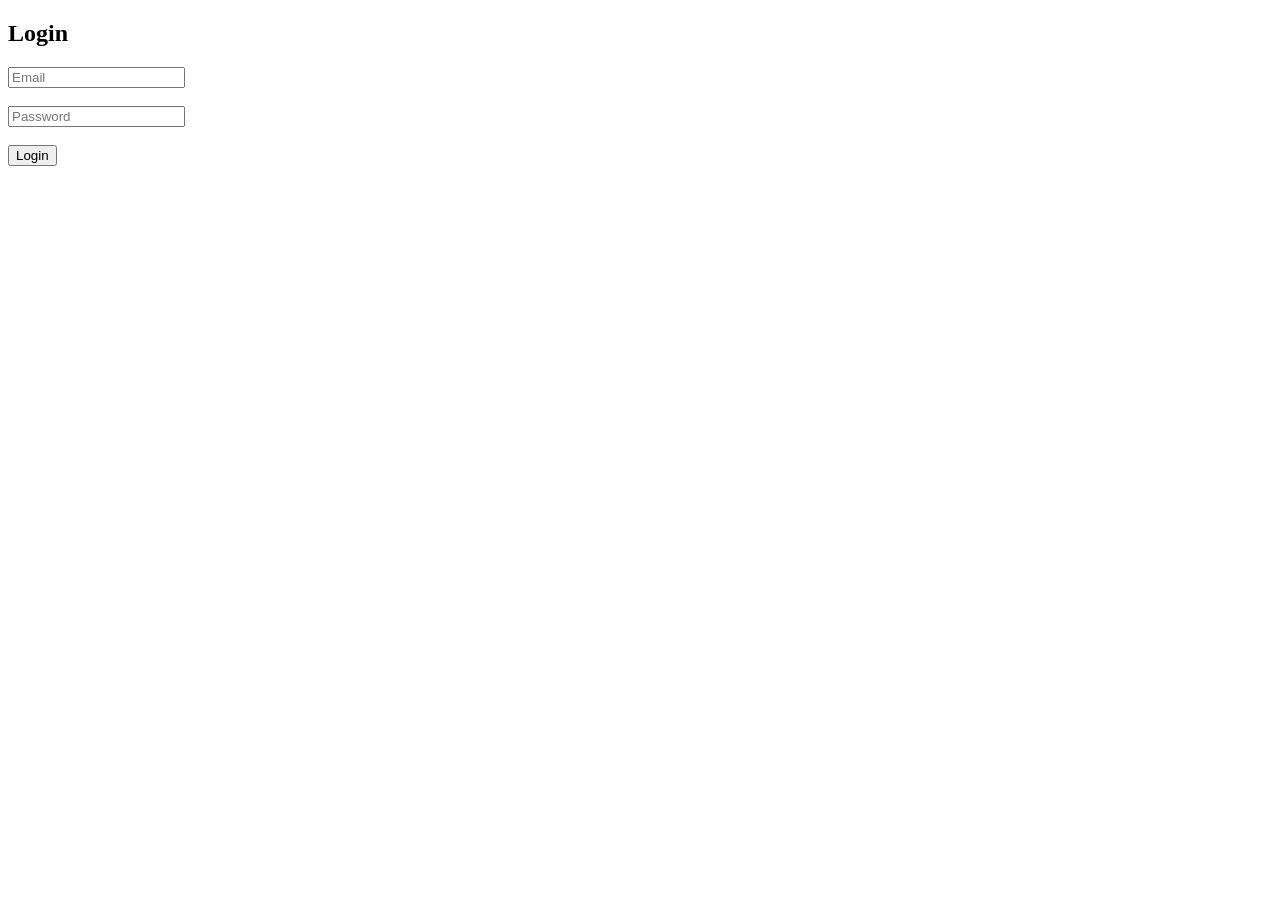
<file: frontend/index.html>
<!DOCTYPE html>
<html>
<head>
  <title>Login - CafeBook</title>
</head>
<body>
  <h2>Login</h2>
  <input type="text" id="email" placeholder="Email"><br><br>
  <input type="password" id="password" placeholder="Password"><br><br>
  <button onclick="loginUser()">Login</button>
  <div id="loginOutput"></div>
  <script src="script.js"></script>
</body>
</html>
</file>
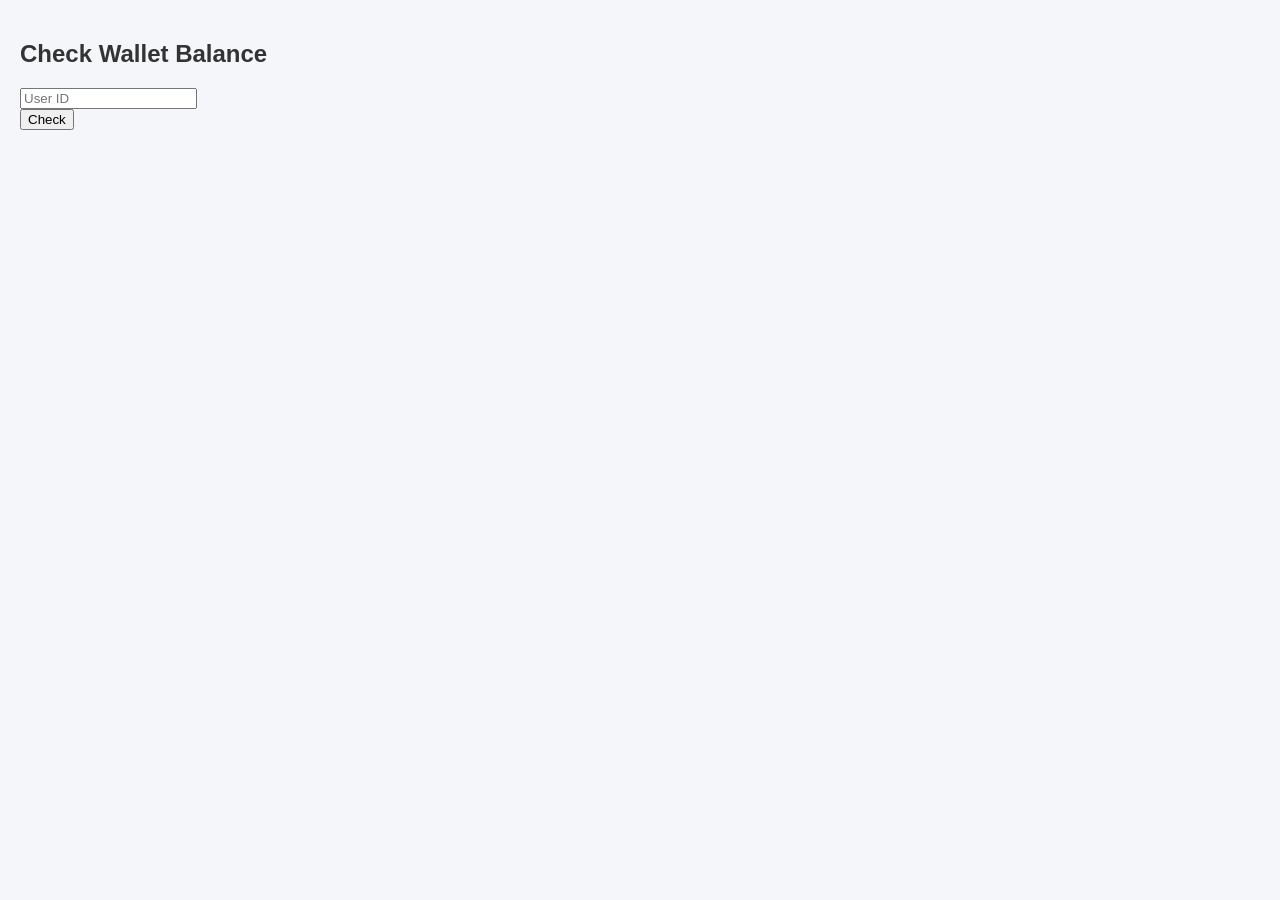
<file: frontend/balance.html>
<!DOCTYPE html>
<html>
<head>
  <title>Check Balance</title>
  <link rel="stylesheet" href="style.css">
  <script src="script.js"></script>
</head>
<body>
  <h2>Check Wallet Balance</h2>
  <input id="balanceId" placeholder="User ID"><br>
  <button onclick="checkBalance()">Check</button>
  <p id="balanceOutput"></p>
</body>
</html>
</file>
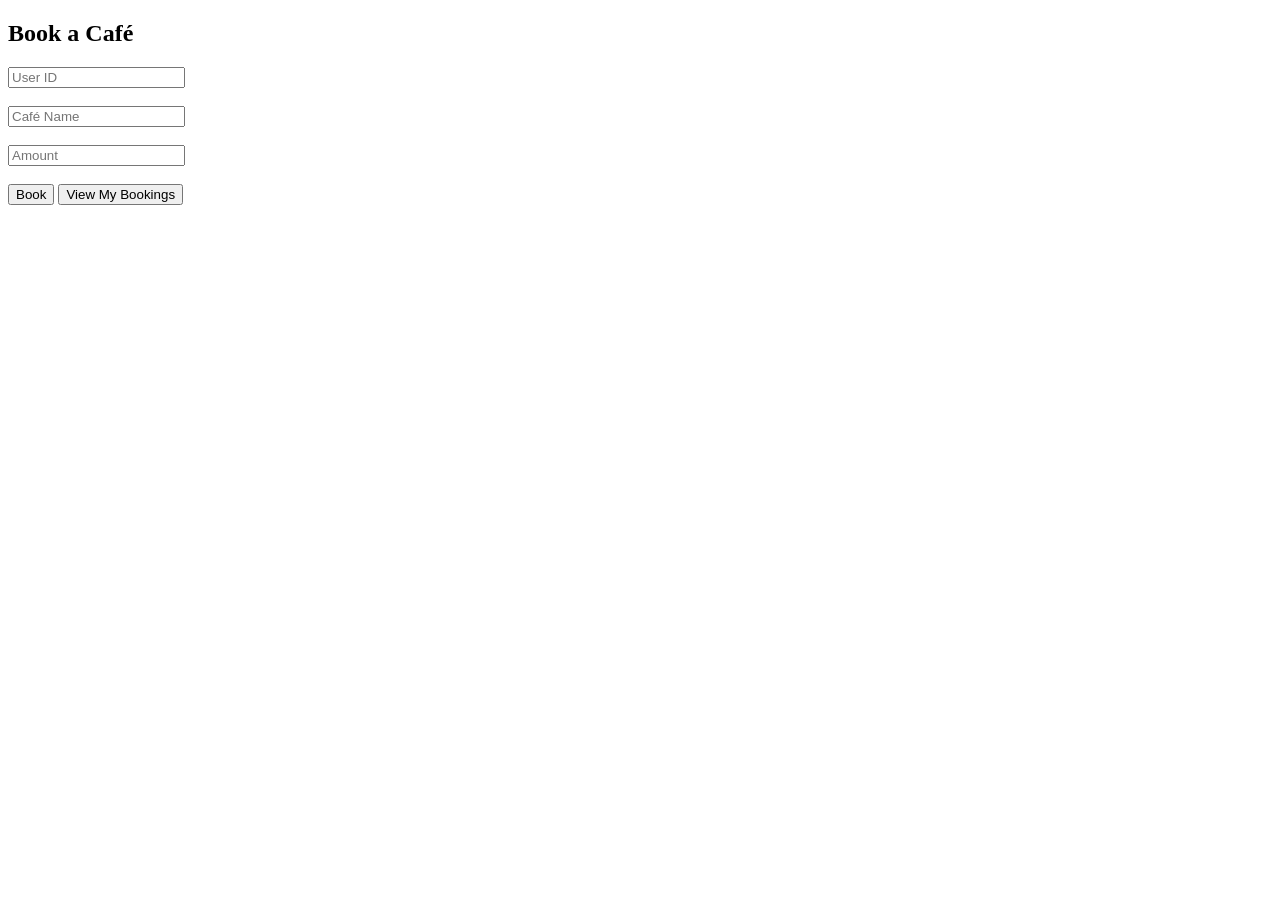
<file: frontend/booking.html>
<!DOCTYPE html>
<html>
<head>
  <title>Book a Café</title>
</head>
<body>
  <h2>Book a Café</h2>

  <input type="text" id="userId" placeholder="User ID"><br><br>
  <input type="text" id="cafeName" placeholder="Café Name"><br><br>
  <input type="number" id="amount" placeholder="Amount"><br><br>

  <button onclick="bookCafe()">Book</button>
  <button onclick="getUserBookings()">View My Bookings</button>

  <div id="bookingOutput"></div>

  <script src="script.js"></script>
</body>
</html>
</file>
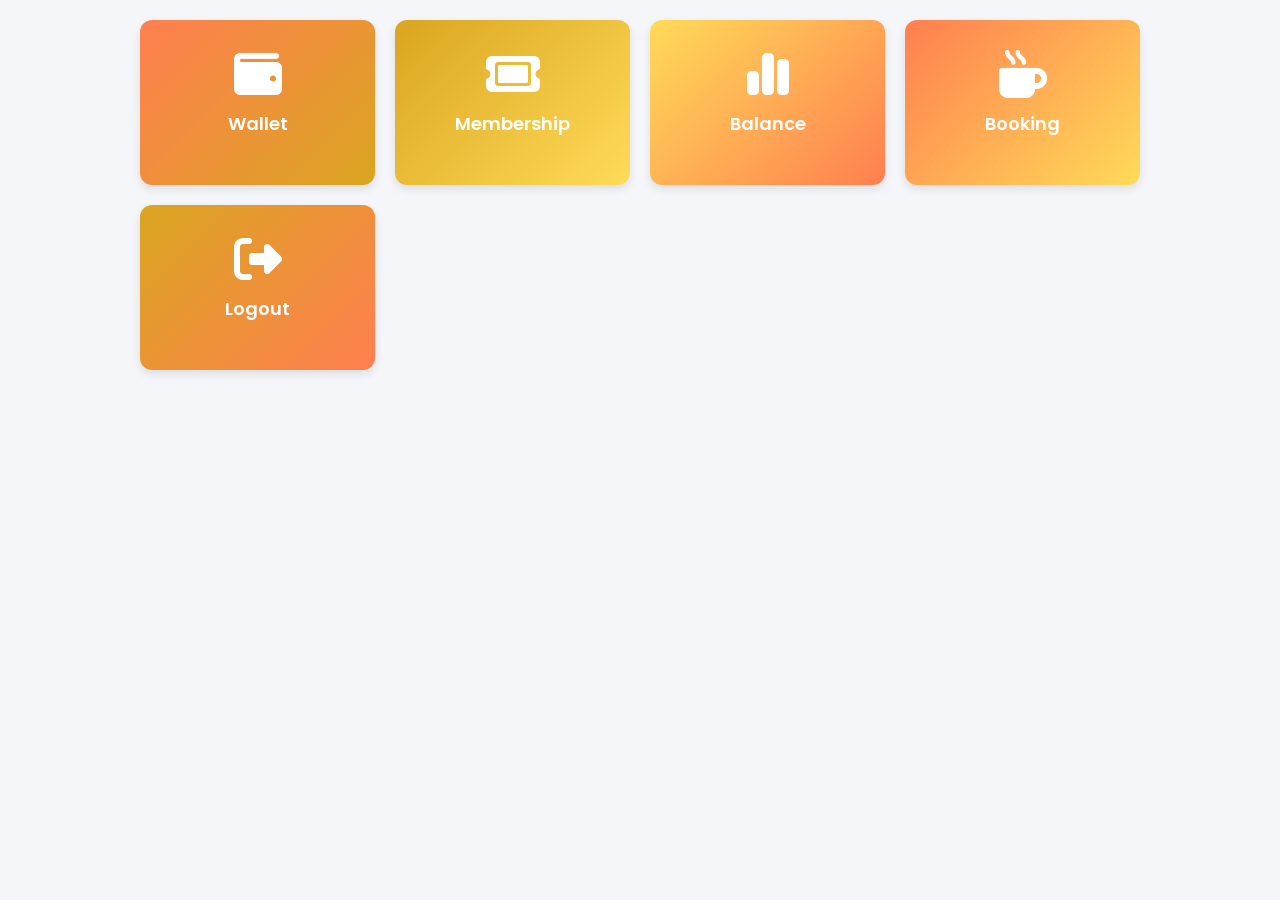
<file: frontend/dashboard.html>
<!DOCTYPE html>
<html lang="en">
<head>
  <meta charset="UTF-8">
  <title>CafeBook Dashboard</title>
  <link rel="preconnect" href="https://fonts.googleapis.com">
  <link href="https://fonts.googleapis.com/css2?family=Poppins:wght@400;600&display=swap" rel="stylesheet">
  <link rel="stylesheet" href="style.css">
  <link rel="stylesheet" href="https://cdnjs.cloudflare.com/ajax/libs/font-awesome/6.5.0/css/all.min.css">
</head>
<body>
  <div class="dashboard">
    <!-- Wallet -->
    <a href="wallet.html" class="section wallet">
      <i class="fa-solid fa-wallet fa-3x"></i>
      <h3>Wallet</h3>
    </a>

    <!-- Membership -->
    <a href="membership.html" class="section membership">
      <i class="fa-solid fa-ticket fa-3x"></i>
      <h3>Membership</h3>
    </a>

    <!-- Balance -->
    <a href="balance.html" class="section balance">
      <i class="fa-solid fa-chart-simple fa-3x"></i>
      <h3>Balance</h3>
    </a>

    <!-- Booking -->
    <a href="booking.html" class="section booking">
      <i class="fa-solid fa-mug-hot fa-3x"></i>
      <h3>Booking</h3>
    </a>

    <!-- Logout -->
    <a href="login.html" class="section user" onclick="logoutUser()">
      <i class="fa-solid fa-right-from-bracket fa-3x"></i>
      <h3>Logout</h3>
    </a>
  </div>

  <!-- JS link -->
  <script src="script.js"></script>
</body>
</html>
</file>
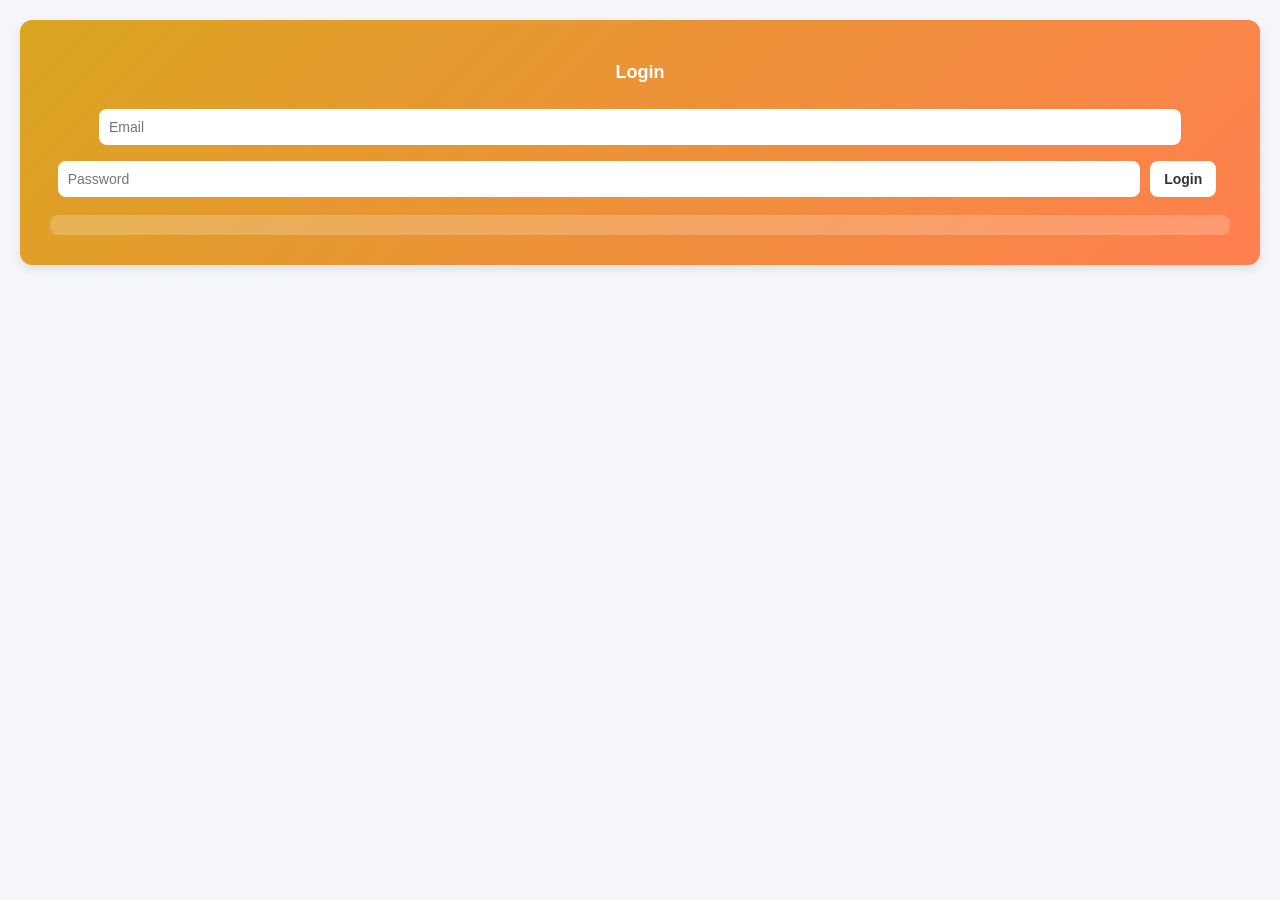
<file: frontend/login.html>
<!DOCTYPE html>
<html lang="en">
<head>
  <meta charset="UTF-8">
  <title>Login - CafeBook</title>
  <link rel="stylesheet" href="style.css">
</head>
<body>
  <div class="section user">
    <h3>Login</h3>
    <input type="email" id="email" placeholder="Email">
    <input type="password" id="password" placeholder="Password">
    <button onclick="loginUser()">Login</button>
    <div id="loginOutput"></div>
  </div>
  <script src="script.js"></script>
</body>
</html>
</file>
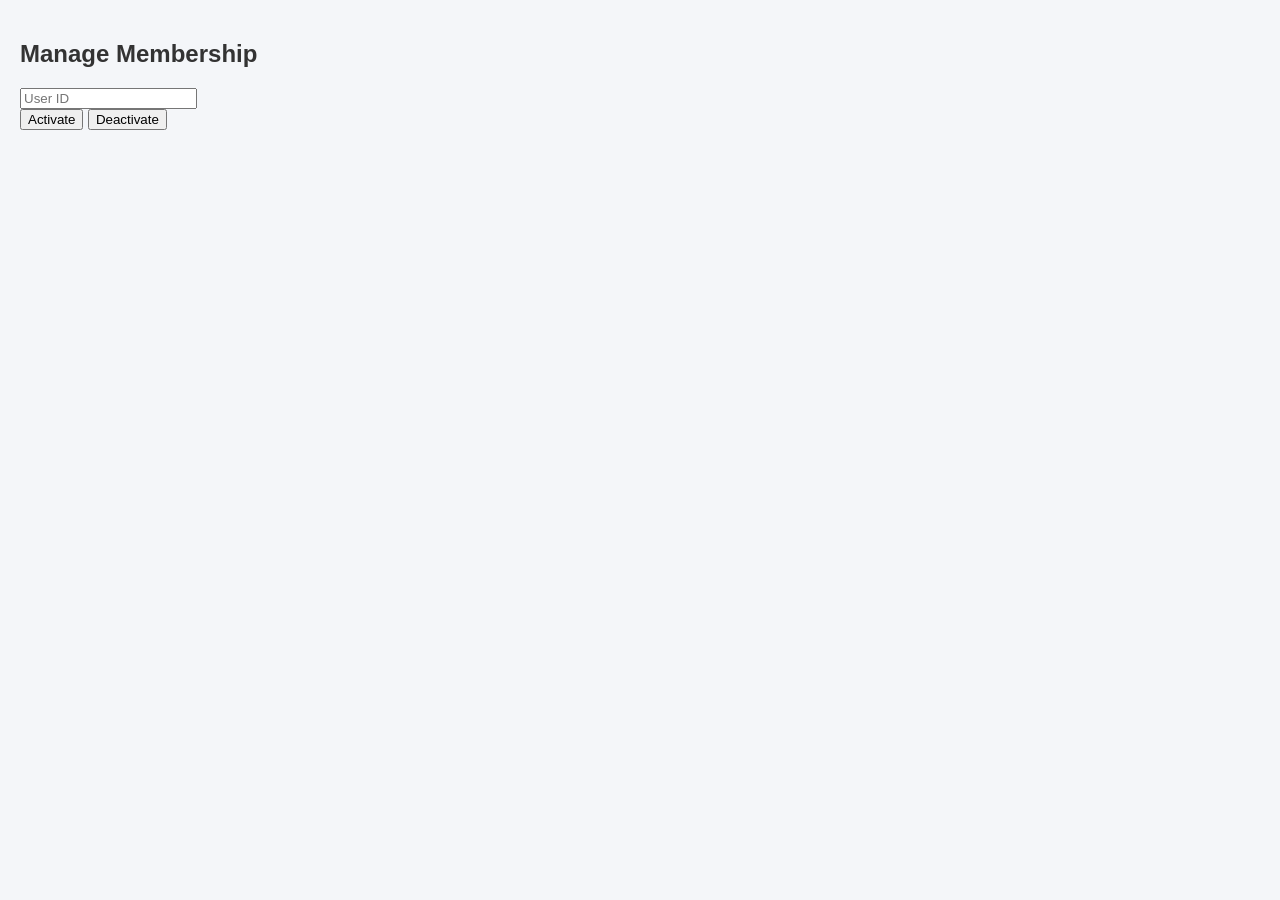
<file: frontend/membership.html>
<!DOCTYPE html>
<html>
<head>
  <title>Membership</title>
  <link rel="stylesheet" href="style.css">
  <script src="script.js"></script>
</head>
<body>
  <h2>Manage Membership</h2>
  <input id="membershipId" placeholder="User ID"><br>
  <button onclick="activate()">Activate</button>
  <button onclick="deactivate()">Deactivate</button>
  <p id="membershipOutput"></p>
</body>
</html>
</file>
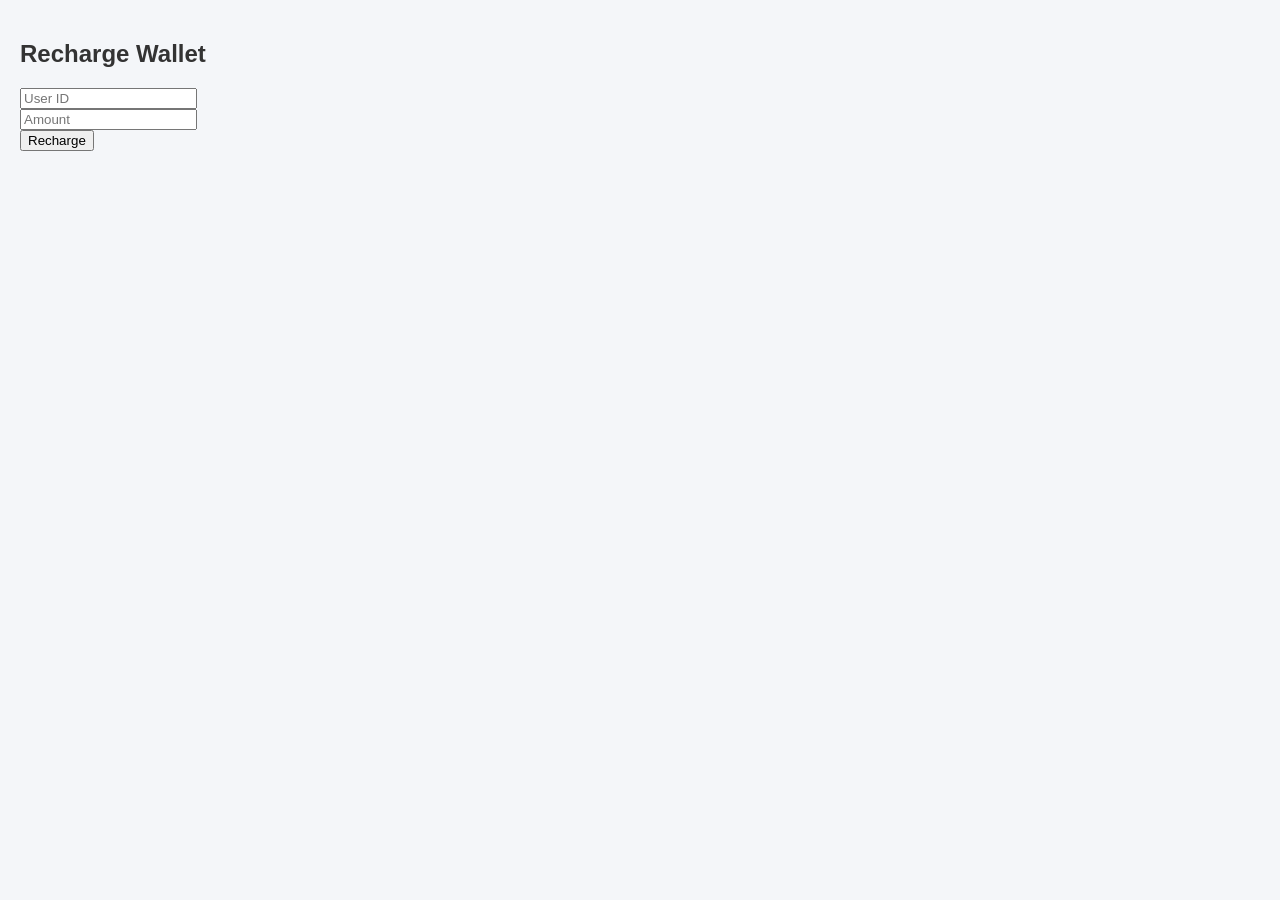
<file: frontend/recharge.html>
<!DOCTYPE html>
<html>
<head>
  <title>Recharge</title>
  <link rel="stylesheet" href="style.css">
  <script src="script.js"></script>
</head>
<body>
  <h2>Recharge Wallet</h2>
  <input id="rechargeId" placeholder="User ID"><br>
  <input id="rechargeAmount" placeholder="Amount"><br>
  <button onclick="recharge()">Recharge</button>
  <p id="rechargeOutput"></p>
</body>
</html>
</file>
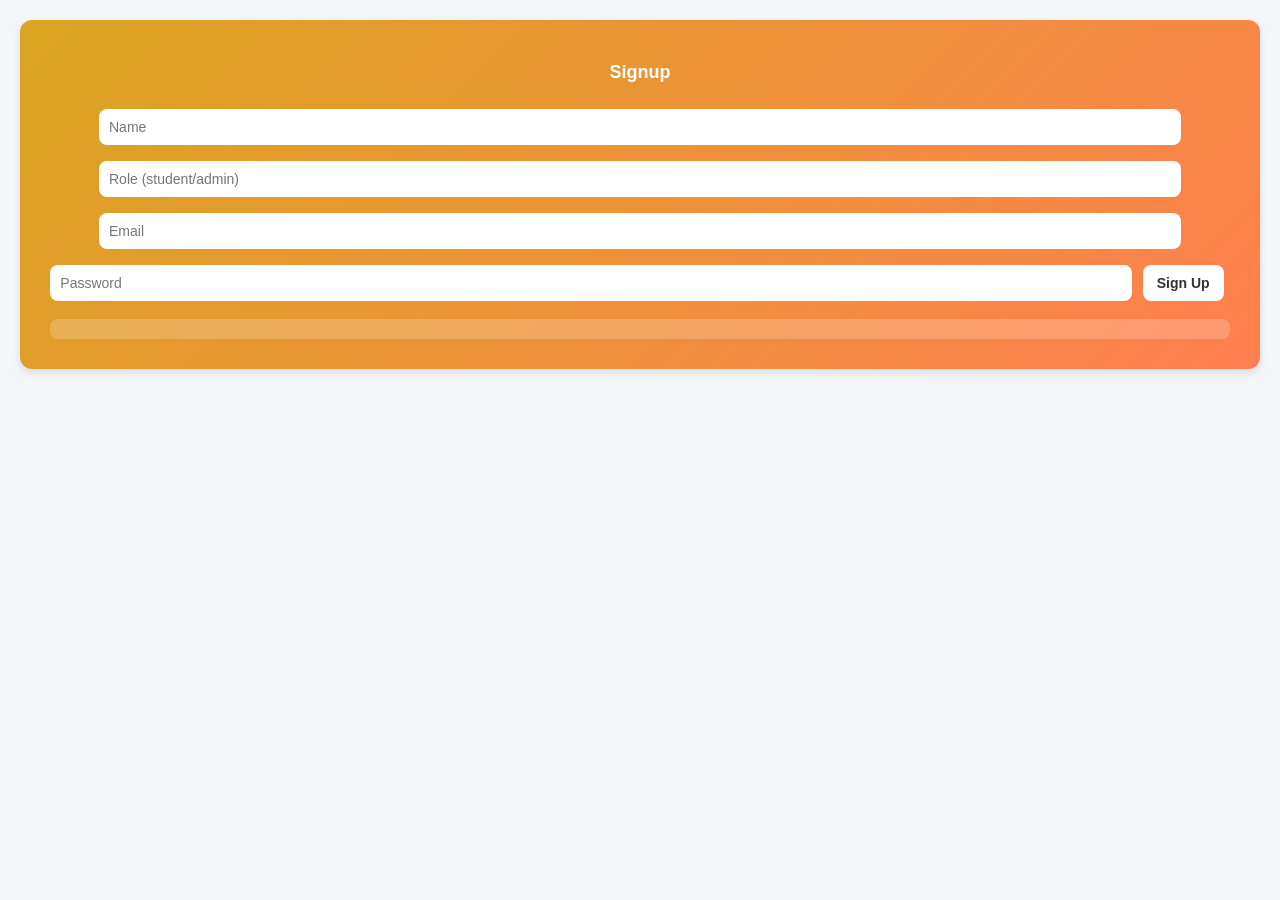
<file: frontend/signup.html>
<!DOCTYPE html>
<html lang="en">
<head>
  <meta charset="UTF-8">
  <title>Signup - CafeBook</title>
  <link rel="stylesheet" href="style.css">
</head>
<body>
  <div class="section user">
    <h3>Signup</h3>
    <input type="text" id="name" placeholder="Name">
    <input type="text" id="role" placeholder="Role (student/admin)">
    <input type="email" id="email" placeholder="Email">
    <input type="password" id="password" placeholder="Password">
    <button onclick="signupUser()">Sign Up</button>
    <div id="signupOutput"></div>
  </div>
  <script src="script.js"></script>
</body>
</html>
</file>
<file: frontend/style.css>
body {
    font-family: 'Poppins', Arial, sans-serif;
    background: #f4f6f9;
    margin: 0;
    padding: 20px;
    color: #333;
}

.dashboard {
    max-width: 1000px;
    margin: auto;
    display: grid;
    grid-template-columns: repeat(auto-fit, minmax(200px, 1fr));
    gap: 20px;
}

.section {
    padding: 30px;
    border-radius: 12px;
    box-shadow: 0 4px 10px rgba(0,0,0,0.1);
    text-align: center;
    transition: transform 0.2s ease, box-shadow 0.2s ease;
    color: #fff;
    text-decoration: none; /* remove underline for links */
}
.section:hover {
    transform: translateY(-5px);
    box-shadow: 0 8px 16px rgba(0,0,0,0.12);
}

.section h3 {
    margin-top: 12px;
    font-size: 18px;
    font-weight: 600;
}

/* Color themes */
.wallet { background: linear-gradient(135deg, coral, goldenrod); }
.membership { background: linear-gradient(135deg, goldenrod, #ffdb58); }
.balance { background: linear-gradient(135deg, #ffdb58, coral); }
.booking { background: linear-gradient(135deg, coral, #ffdb58); }
.user { background: linear-gradient(135deg, goldenrod, coral); }

.section i {
    display: block;
    margin-bottom: 10px;
    transition: transform 0.2s ease;
}
.section:hover i {
    transform: scale(1.1);
}

.section input {
    width: 90%;
    padding: 10px;
    margin: 8px 0;
    border: none;
    border-radius: 8px;
    font-size: 14px;
}

.section button {
    background: #fff;
    color: #333;
    border: none;
    padding: 10px 14px;
    margin: 6px;
    border-radius: 8px;
    cursor: pointer;
    font-size: 14px;
    font-weight: 600;
    transition: background 0.3s ease, transform 0.1s ease;
}
.section button:hover { background: rgba(255,255,255,0.9); }
.section button:active { transform: scale(0.98); }

.section div {
    margin-top: 10px;
    padding: 10px;
    background: rgba(255,255,255,0.2);
    border-radius: 8px;
    font-size: 14px;
    white-space: pre-line;
}

@media (max-width: 600px) {
    .dashboard { grid-template-columns: 1fr; }
}
</file>
